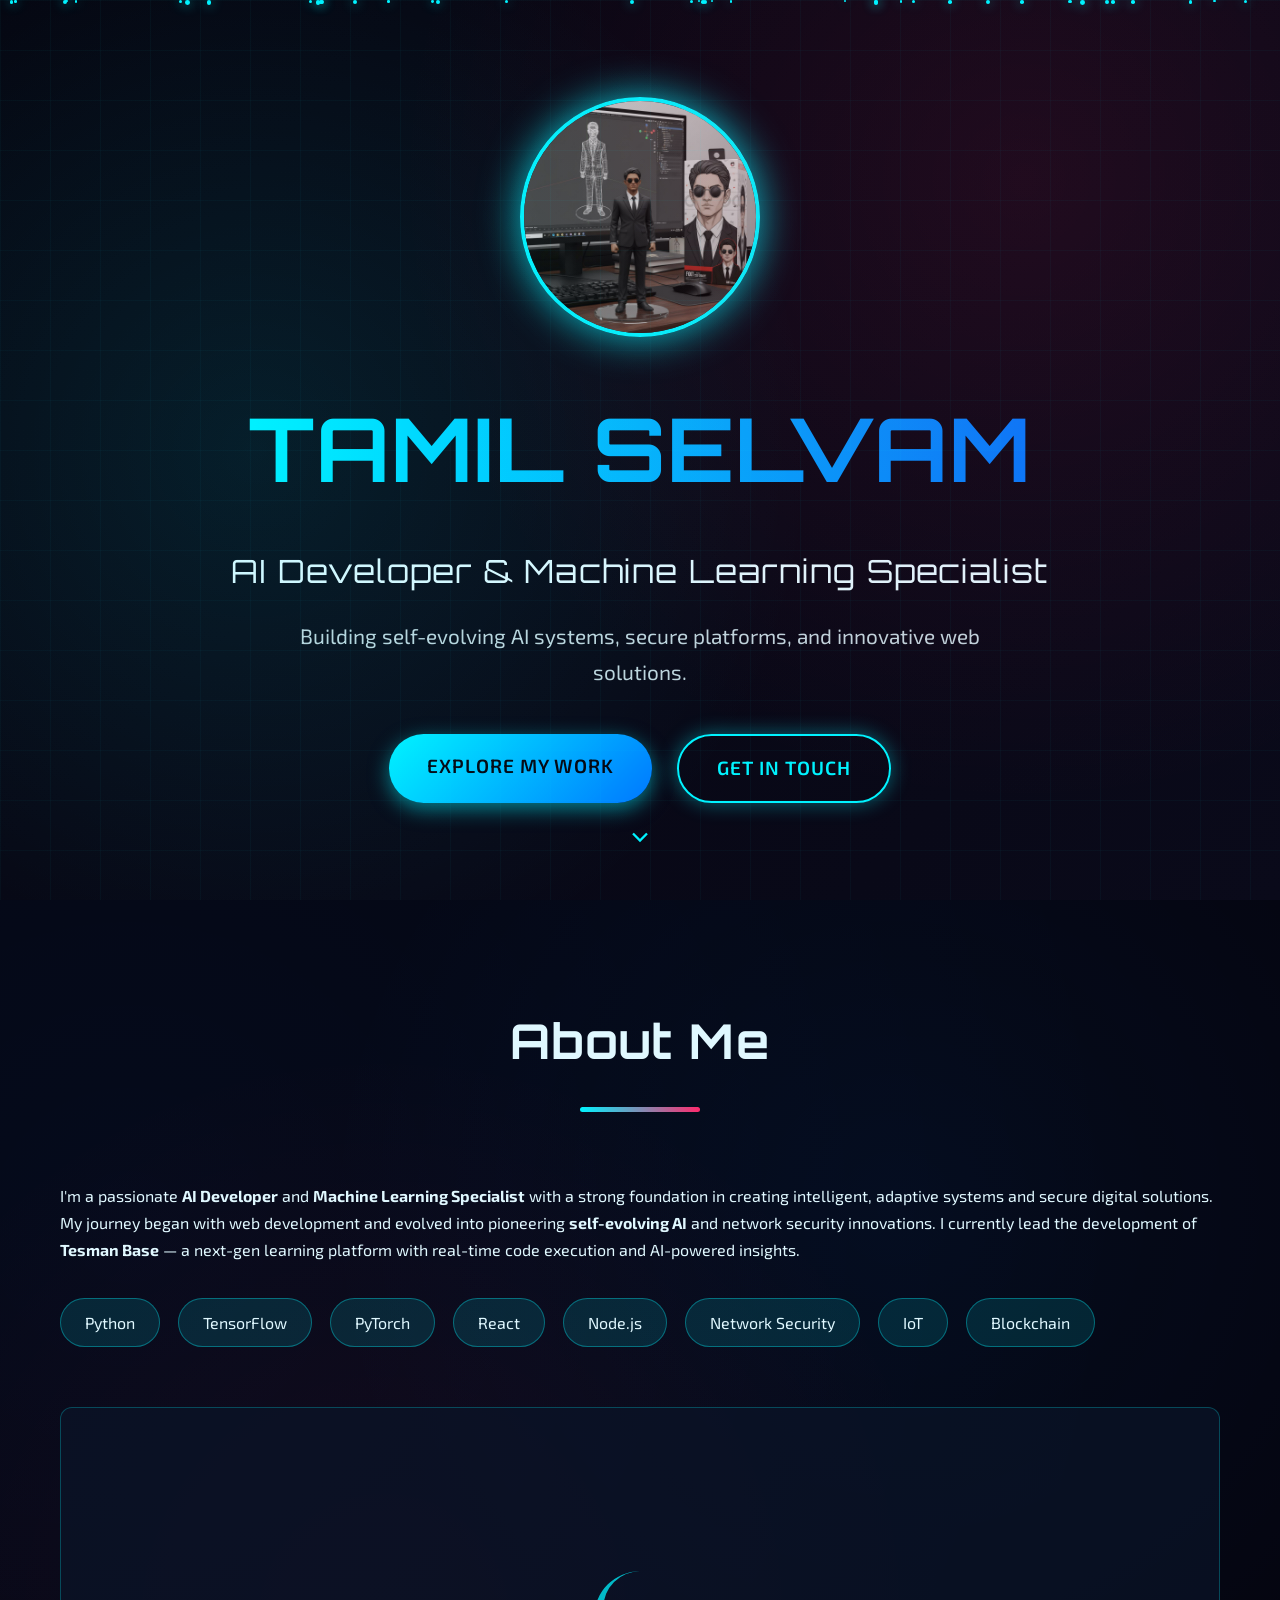
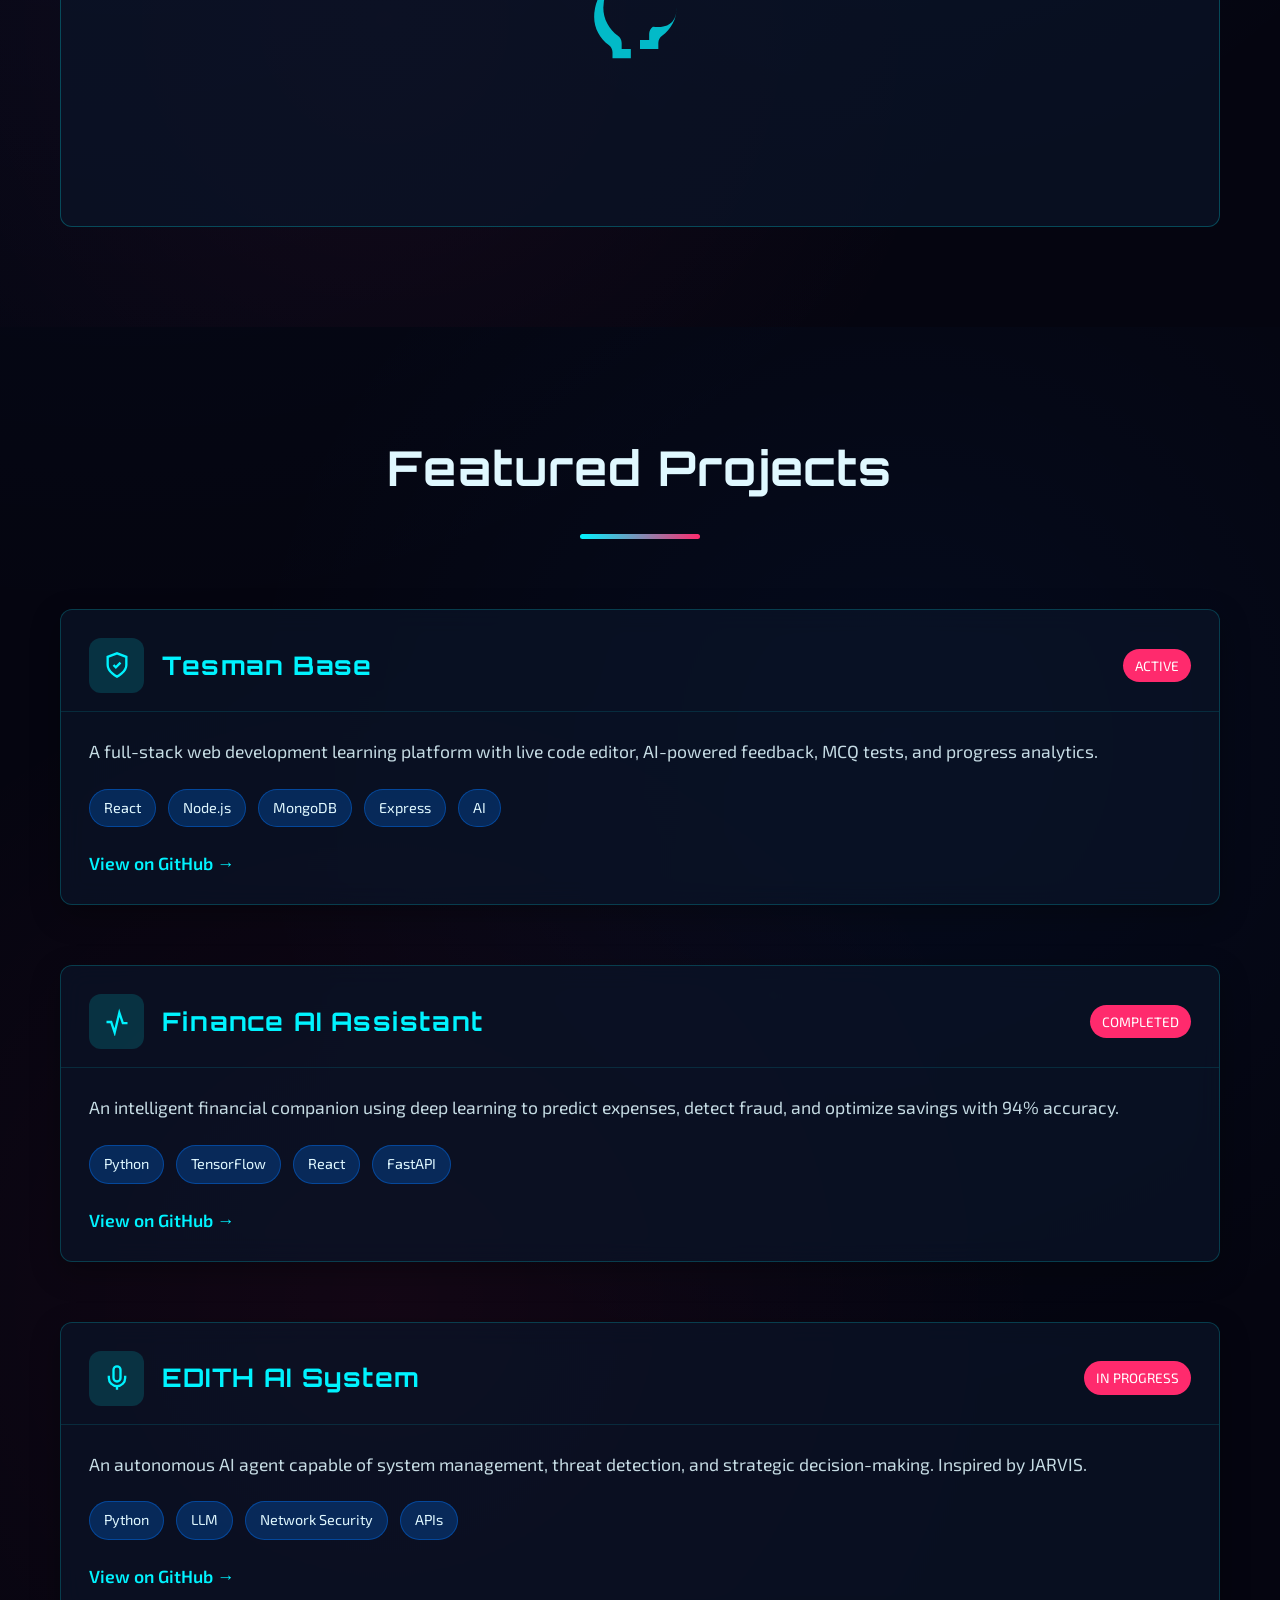
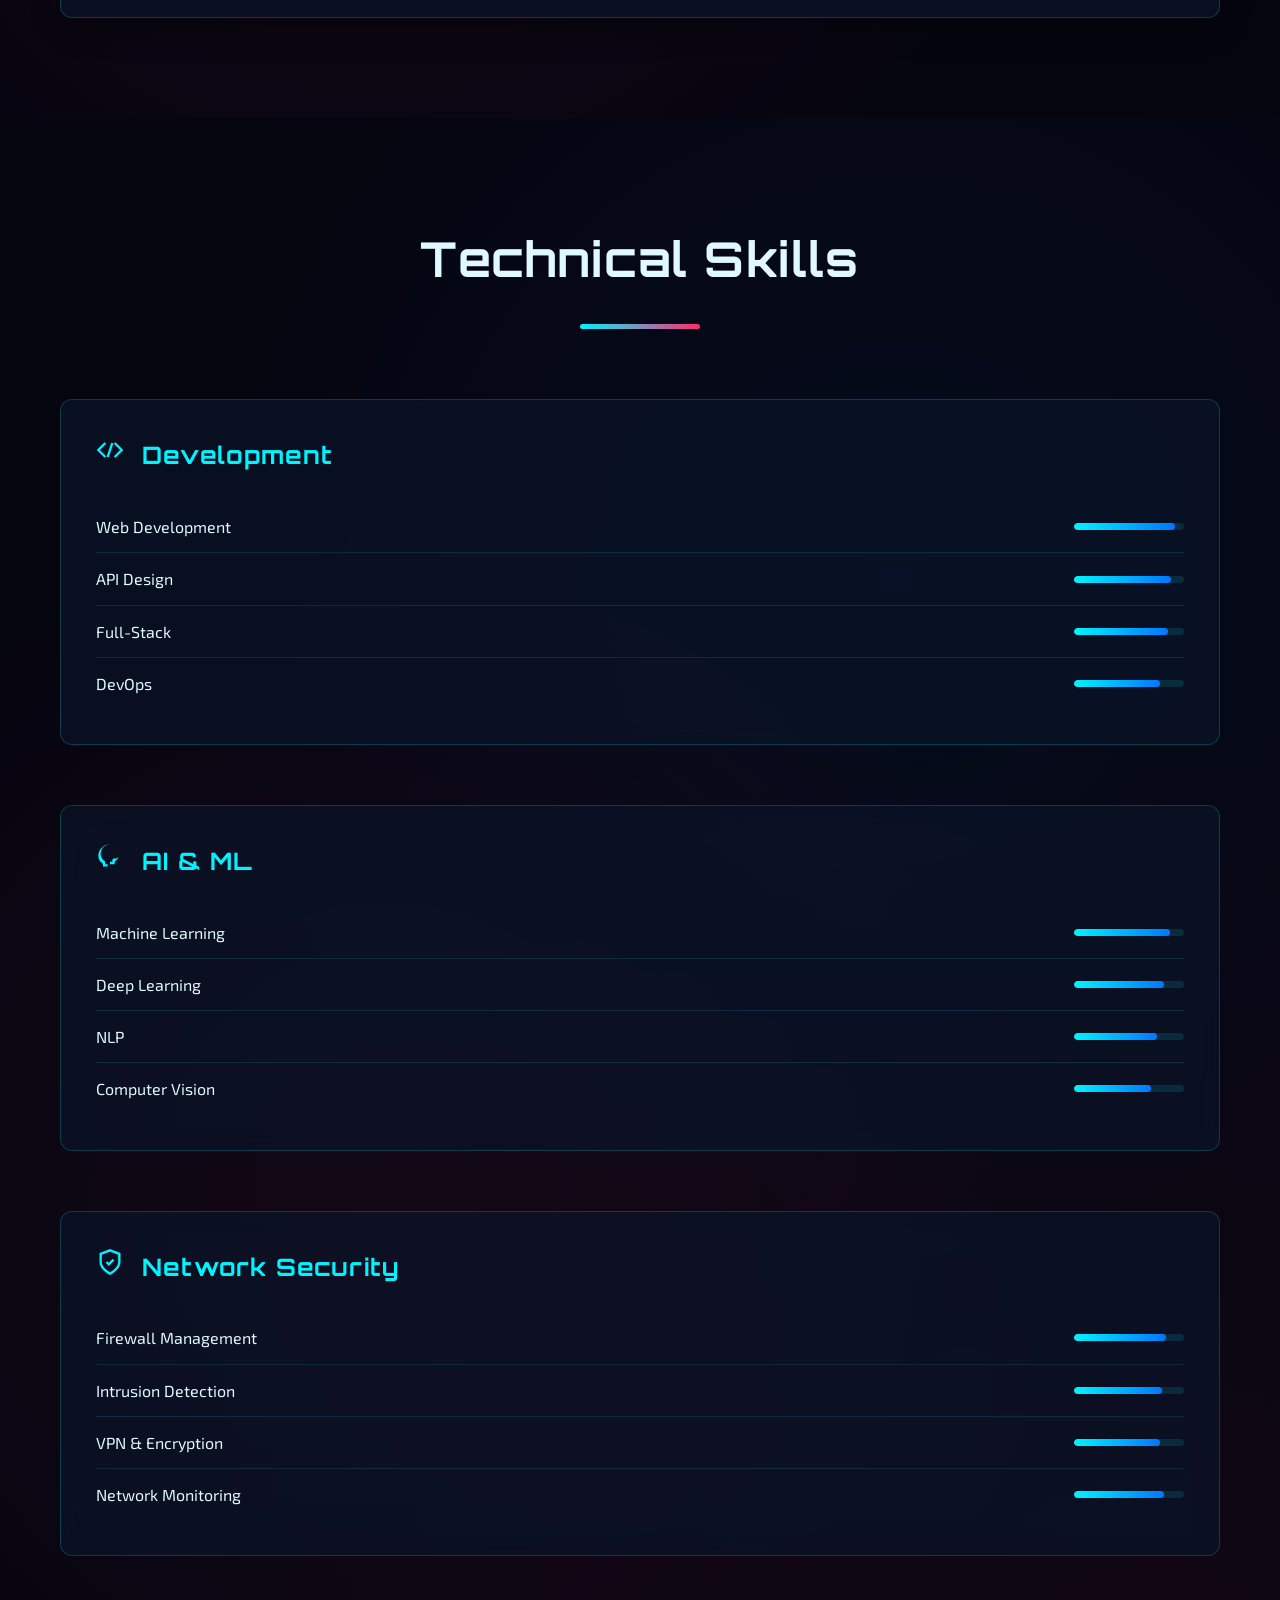
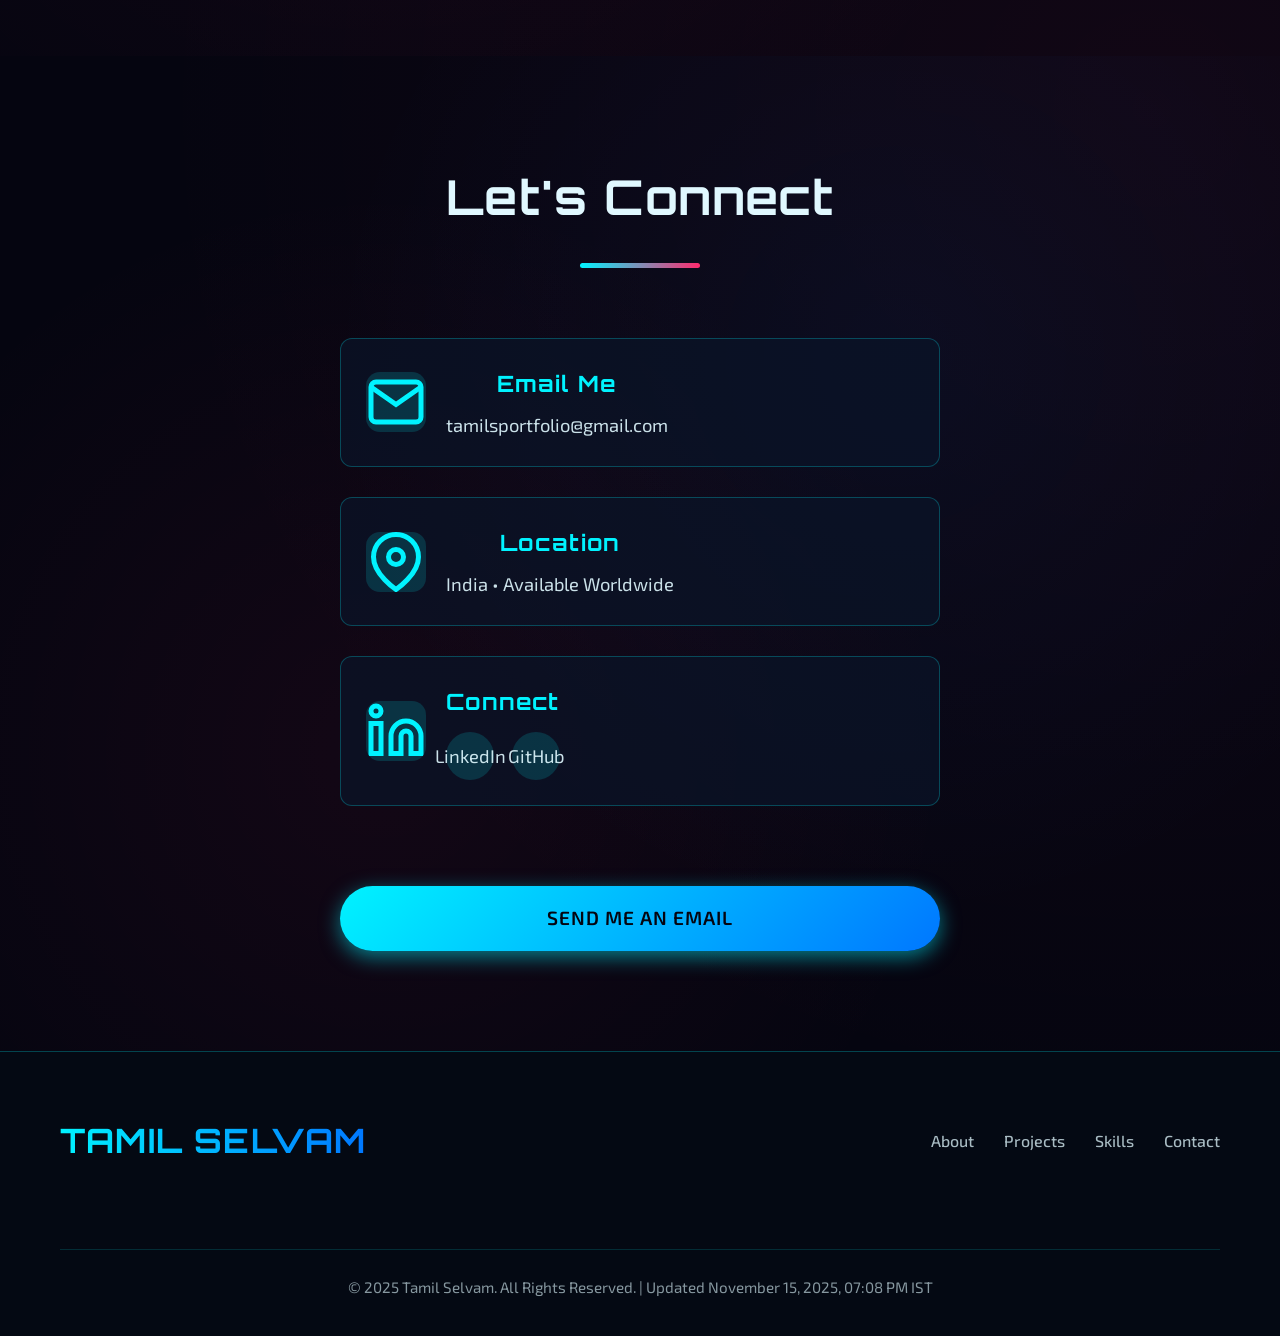
<file: index.html>
<!DOCTYPE html>
<html lang="en">
<head>
  <meta charset="UTF-8">
  <meta name="viewport" content="width=device-width, initial-scale=1.0">
  <title>Tamil Selvam | AI Developer & ML Specialist</title>
  <meta name="description" content="Tamil Selvam – AI Developer & Machine Learning Specialist. Building self-evolving AI, secure platforms, and innovative web solutions.">
  <meta property="og:title" content="Tamil Selvam | AI Portfolio">
  <meta property="og:description" content="AI Developer & Machine Learning Specialist">
  <meta property="og:image" content="1000003293.jpg">
  <meta property="og:url" content="https://tamilselvam.ai">
  <meta name="theme-color" content="#00f3ff">
  <link rel="icon" href="data:image/svg+xml,<svg xmlns=%22http://www.w3.org/2000/svg%22 viewBox=%220 0 100 100%22><text y=%22.9em%22 font-size=%2290%22>AI</text></svg>">
  <link href="https://fonts.googleapis.com/css2?family=Orbitron:wght@700&family=Exo+2:wght@300;400;600&display=swap" rel="stylesheet">
  <link rel="preload" href="1000003293.jpg" as="image">
  <link rel="stylesheet" href="style.css">
</head>
<body>

  <!-- HERO -->
  <section class="hero" aria-label="Hero Section">
    <div id="particles"></div>
    <div class="container" style="text-align:center;max-width:900px">
      <img src="1000003293.jpg" alt="Tamil Selvam" class="profile-pic">
      <h1>TAMIL SELVAM</h1>
      <h2>AI Developer & Machine Learning Specialist</h2>
      <p>Building self-evolving AI systems, secure platforms, and innovative web solutions.</p>
      <div class="cta">
        <a href="#projects" class="btn btn-primary">Explore My Work</a>
        <a href="#contact" class="btn btn-secondary">Get In Touch</a>
      </div>
    </div>
    <div class="scroll">
      <svg width="28" height="28" viewBox="0 0 24 24" fill="none" stroke="currentColor" stroke-width="2">
        <path d="M6 9l6 6 6-6"/>
      </svg>
    </div>
  </section>

  <!-- ABOUT -->
  <section class="section" id="about">
    <div class="container">
      <h2 class="title">About Me</h2>
      <div class="grid about">
        <div>
          <p>I'm a passionate <strong>AI Developer</strong> and <strong>Machine Learning Specialist</strong> with a strong foundation in creating intelligent, adaptive systems and secure digital solutions.</p>
          <p>My journey began with web development and evolved into pioneering <strong>self-evolving AI</strong> and network security innovations. I currently lead the development of <strong>Tesman Base</strong> — a next-gen learning platform with real-time code execution and AI-powered insights.</p>
          <div class="tech">
            <span>Python</span><span>TensorFlow</span><span>PyTorch</span><span>React</span><span>Node.js</span><span>Network Security</span><span>IoT</span><span>Blockchain</span>
          </div>
        </div>
        <div class="placeholder-glow">
          <svg width="110" height="110" viewBox="0 0 24 24" fill="currentColor" class="spin-icon">
            <path d="M12 2a10 10 0 0 0-10 10c0 2.5 1.25 4.7 3.18 6.1.45.33.82.95.82 1.55v1.35h4v-2h-2v-1.35c0-.6-.37-1.22-.82-1.55C5.25 14.7 4 12.5 4 10a8 8 0 0 1 16 0c0 2.5-1.25 4.7-3.18 6.1-.45.33-.82.95-.82 1.55v1.35h-4v-2h2v-1.35c0-.6.37-1.22.82-1.55C18.75 14.7 20 12.5 20 10A8 8 0 0 0 12 2z"/>
          </svg>
        </div>
      </div>
    </div>
  </section>

  <!-- PROJECTS -->
  <section class="section" id="projects">
    <div class="container">
      <h2 class="title">Featured Projects</h2>
      <div class="grid projects">
        <div class="card">
          <div class="head">
            <div class="icon"><svg width="28" height="28" viewBox="0 0 24 24" fill="none" stroke="currentColor" stroke-width="2"><path d="M12 22s8-4 8-10V5l-8-3-8 3v7c0 6 8 10 8 10z"/><path d="M9 12l2 2 4-4"/></svg></div>
            <h3>Tesman Base</h3>
            <span class="status">Active</span>
          </div>
          <div class="body">
            <p>A full-stack web development learning platform with live code editor, AI-powered feedback, MCQ tests, and progress analytics.</p>
            <div class="tags"><span>React</span><span>Node.js</span><span>MongoDB</span><span>Express</span><span>AI</span></div>
            <a href="https://github.com/TamilSelvam616" target="_blank" rel="noopener">View on GitHub →</a>
          </div>
        </div>
        <div class="card">
          <div class="head">
            <div class="icon"><svg width="28" height="28" viewBox="0 0 24 24" fill="none" stroke="currentColor" stroke-width="2"><path d="M3 12h4l3 9 4-17 3 9h4"/></svg></div>
            <h3>Finance AI Assistant</h3>
            <span class="status">Completed</span>
          </div>
          <div class="body">
            <p>An intelligent financial companion using deep learning to predict expenses, detect fraud, and optimize savings with 94% accuracy.</p>
            <div class="tags"><span>Python</span><span>TensorFlow</span><span>React</span><span>FastAPI</span></div>
            <a href="https://github.com/TamilSelvam616" target="_blank" rel="noopener">View on GitHub →</a>
          </div>
        </div>
        <div class="card">
          <div class="head">
            <div class="icon"><svg width="28" height="28" viewBox="0 0 24 24" fill="none" stroke="currentColor" stroke-width="2"><path d="M12 2a3 3 0 0 0-3 3v7a3 3 0 0 0 6 0V5a3 3 0 0 0-3-3z"/><path d="M19 10v2a7 7 0 0 1-14 0v-2"/><path d="M12 19v3"/></svg></div>
            <h3>EDITH AI System</h3>
            <span class="status">In Progress</span>
          </div>
          <div class="body">
            <p>An autonomous AI agent capable of system management, threat detection, and strategic decision-making. Inspired by JARVIS.</p>
            <div class="tags"><span>Python</span><span>LLM</span><span>Network Security</span><span>APIs</span></div>
            <a href="https://github.com/TamilSelvam616" target="_blank" rel="noopener">View on GitHub →</a>
          </div>
        </div>
      </div>
    </div>
  </section>

  <!-- SKILLS -->
  <section class="section" id="skills">
    <div class="container">
      <h2 class="title">Technical Skills</h2>
      <div class="grid skills">
        <div class="skill">
          <h3><div class="icon"><svg width="28" height="28" viewBox="0 0 24 24" fill="none" stroke="currentColor" stroke-width="2"><path d="M16 18l6-6-6-6M8 6l-6 6 6 6M14 6l-4 12"/></svg></div>Development</h3>
          <ul>
            <li><span>Web Development</span><div class="bar"><span data-width="92%"></span></div></li>
            <li><span>API Design</span><div class="bar"><span data-width="88%"></span></div></li>
            <li><span>Full-Stack</span><div class="bar"><span data-width="85%"></span></div></li>
            <li><span>DevOps</span><div class="bar"><span data-width="78%"></span></div></li>
          </ul>
        </div>
        <div class="skill">
          <h3><div class="icon"><svg width="28" height="28" viewBox="0 0 24 24" fill="currentColor"><path d="M12 2a10 10 0 0 0-10 10c0 2.5 1.25 4.7 3.18 6.1.45.33.82.95.82 1.55v1.35h4v-2h-2v-1.35c0-.6-.37-1.22-.82-1.55C5.25 14.7 4 12.5 4 10a8 8 0 0 1 16 0c0 2.5-1.25 4.7-3.18 6.1-.45.33-.82.95-.82 1.55v1.35h-4v-2h2v-1.35c0-.6.37-1.22.82-1.55C18.75 14.7 20 12.5 20 10A8 8 0 0 0 12 2z"/></svg></div>AI & ML</h3>
          <ul>
            <li><span>Machine Learning</span><div class="bar"><span data-width="87%"></span></div></li>
            <li><span>Deep Learning</span><div class="bar"><span data-width="82%"></span></div></li>
            <li><span>NLP</span><div class="bar"><span data-width="75%"></span></div></li>
            <li><span>Computer Vision</span><div class="bar"><span data-width="70%"></span></div></li>
          </ul>
        </div>
        <div class="skill">
          <h3><div class="icon"><svg width="28" height="28" viewBox="0 0 24 24" fill="none" stroke="currentColor" stroke-width="2"><path d="M12 22s8-4 8-10V5l-8-3-8 3v7c0 6 8 10 8 10z"/><path d="M9 12l2 2 4-4"/></svg></div>Network Security</h3>
          <ul>
            <li><span>Firewall Management</span><div class="bar"><span data-width="84%"></span></div></li>
            <li><span>Intrusion Detection</span><div class="bar"><span data-width="80%"></span></div></li>
            <li><span>VPN & Encryption</span><div class="bar"><span data-width="78%"></span></div></li>
            <li><span>Network Monitoring</span><div class="bar"><span data-width="82%"></span></div></li>
          </ul>
        </div>
      </div>
    </div>
  </section>

  <!-- CONTACT -->
  <section class="section" id="contact">
    <div class="container contact">
      <h2 class="title">Let's Connect</h2>
      <div class="grid">
        <div class="item">
          <svg viewBox="0 0 24 24" fill="none" stroke="currentColor" stroke-width="2"><path d="M4 4h16c1.1 0 2 .9 2 2v12c0 1.1-.9 2-2 2H4c-1.1 0-2-.9-2-2V6c0-1.1.9-2 2-2z"/><polyline points="22,6 12,13 2,6"/></svg>
          <div><h3>Email Me</h3><a href="mailto:tamilsportfolio@gmail.com">tamilsportfolio@gmail.com</a></div>
        </div>
        <div class="item">
          <svg viewBox="0 0 24 24" fill="none" stroke="currentColor" stroke-width="2"><path d="M21 10c0 7-9 13-9 13s-9-6-9-13a9 9 0 0 1 18 0z"/><circle cx="12" cy="10" r="3"/></svg>
          <div><h3>Location</h3><p>India • Available Worldwide</p></div>
        </div>
        <div class="item">
          <svg viewBox="0 0 24 24" fill="none" stroke="currentColor" stroke-width="2"><path d="M16 8a6 6 0 0 1 6 6v7h-4v-7a2 2 0 0 0-2-2 2 2 0 0 0-2 2v7h-4v-7a6 6 0 0 1 6-6z"/><rect x="2" y="9" width="4" height="12"/><circle cx="4" cy="4" r="2"/></svg>
          <div><h3>Connect</h3>
            <div class="social-links">
              <a href="https://linkedin.com/in/yourprofile" target="_blank" rel="noopener" class="social-icon">LinkedIn</a>
              <a href="https://github.com/TamilSelvam616" target="_blank" rel="noopener" class="social-icon">GitHub</a>
            </div>
          </div>
        </div>
        <a href="mailto:tamilsportfolio@gmail.com" class="btn btn-primary" style="margin-top:50px">Send Me an Email</a>
      </div>
    </div>
  </section>

  <!-- FOOTER -->
  <footer>
    <div class="container">
      <h3>TAMIL SELVAM</h3>
      <div class="nav-links">
        <a href="#about">About</a>
        <a href="#projects">Projects</a>
        <a href="#skills">Skills</a>
        <a href="#contact">Contact</a>
      </div>
      <div class="copyright">© 2025 Tamil Selvam. All Rights Reserved. | Updated November 15, 2025, 07:08 PM IST</div>
    </div>
  </footer>

  <script src="script.js"></script>
</body>
</html>
</file>
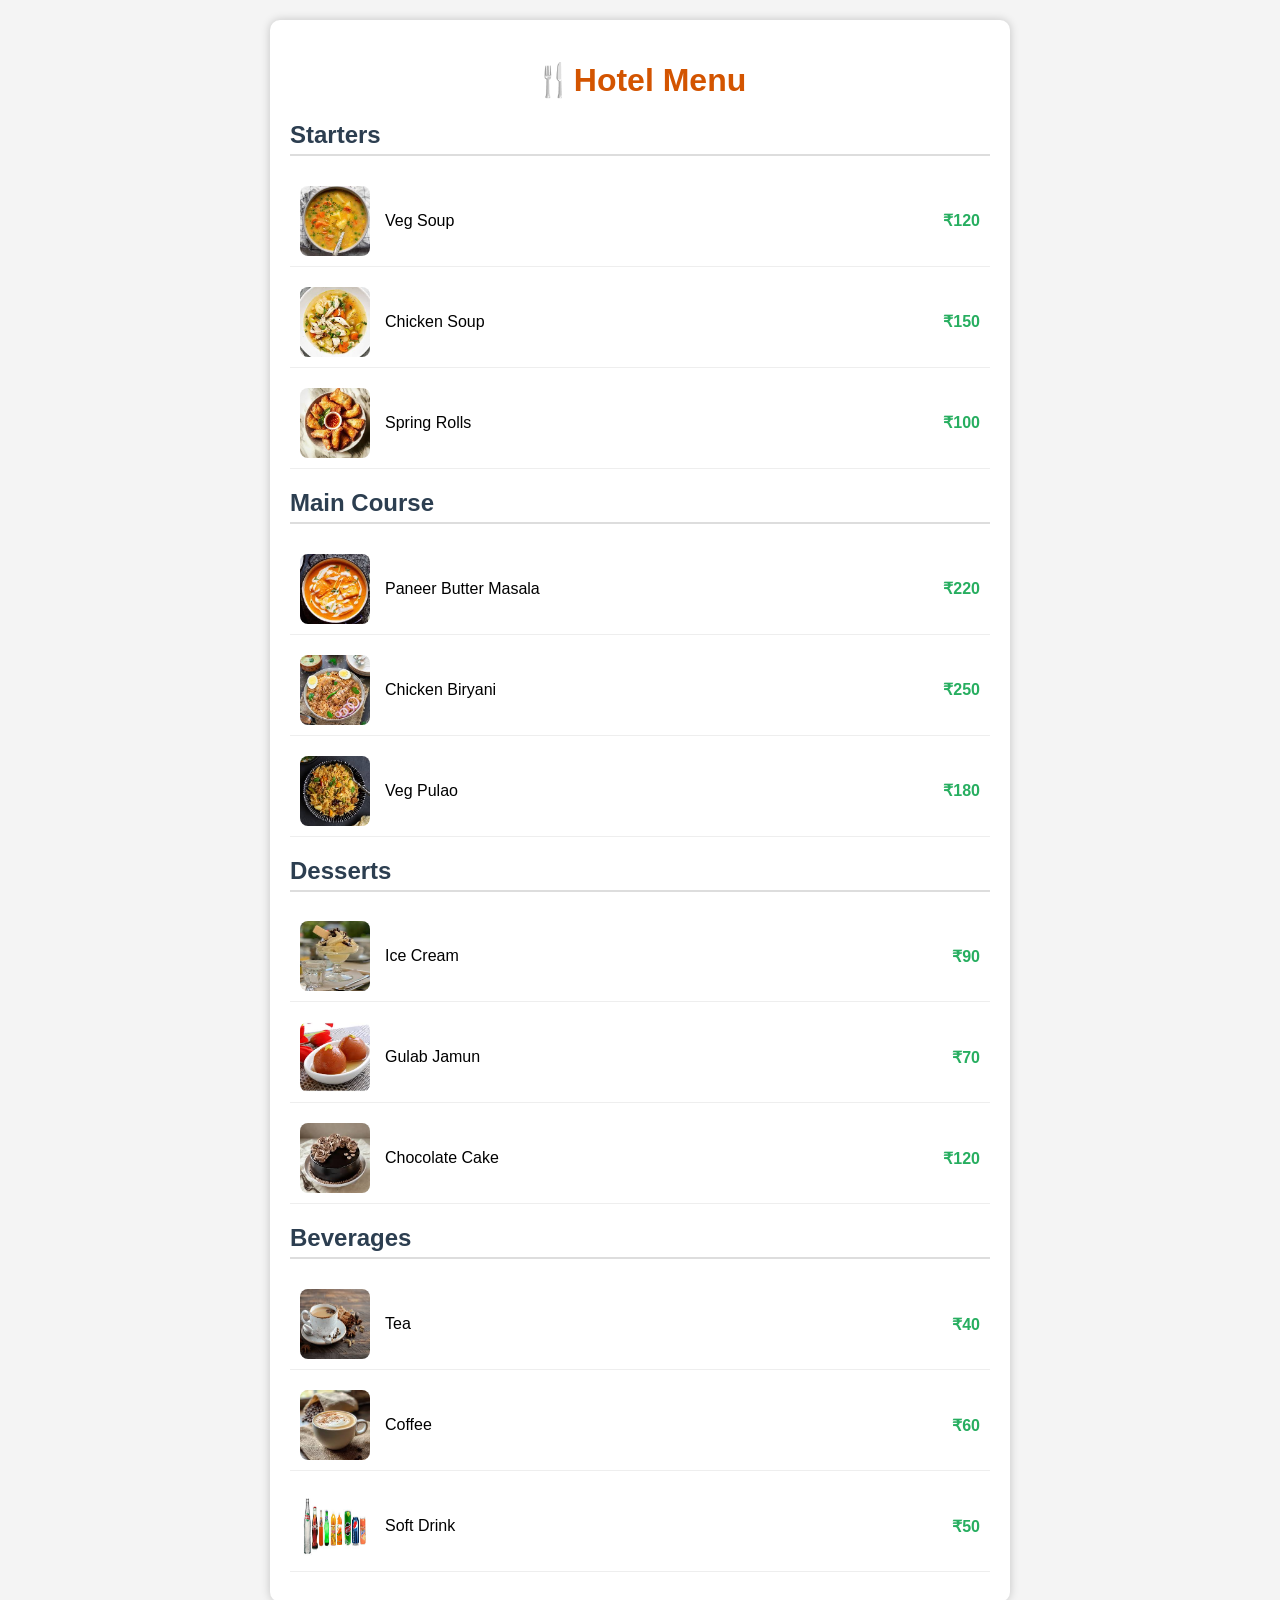
<file: HTML Menu Card Hotel & Restaurant/index.html>
<!DOCTYPE html>
<html lang="en">
<head>
  <meta charset="UTF-8">
  <meta name="viewport" content="width=device-width, initial-scale=1.0">
  <title>Hotel & Restaurant Menu Card</title>
  <link rel="stylesheet" href="style.css">
</head>
<body>
  <div class="menu-card">
    <h1>🍴Hotel Menu</h1>

    <h2>Starters</h2>
    <div class="item">
      <img src="[data-uri]" alt="Veg Soup">
      <div class="item-name">Veg Soup</div>
      <div class="item-price">₹120</div>
    </div>
    <div class="item">
      <img src="[data-uri]" alt="Chicken Soup">
      <div class="item-name">Chicken Soup</div>
      <div class="item-price">₹150</div>
    </div>
    <div class="item">
      <img src="[data-uri]" alt="Spring Rolls">
      <div class="item-name">Spring Rolls</div>
      <div class="item-price">₹100</div>
    </div>

    <h2>Main Course</h2>
    <div class="item">
      <img src="[data-uri]" alt="Paneer Butter Masala">
      <div class="item-name">Paneer Butter Masala</div>
      <div class="item-price">₹220</div>
    </div>
    <div class="item">
      <img src="[data-uri]" alt="Chicken Biryani">
      <div class="item-name">Chicken Biryani</div>
      <div class="item-price">₹250</div>
    </div>
    <div class="item">
      <img src="[data-uri]" alt="Veg Pulao">
      <div class="item-name">Veg Pulao</div>
      <div class="item-price">₹180</div>
    </div>

    <h2>Desserts</h2>
    <div class="item">
      <img src="[data-uri]" alt="Ice Cream">
      <div class="item-name">Ice Cream</div>
      <div class="item-price">₹90</div>
    </div>
    <div class="item">
      <img src="[data-uri]" alt="Gulab Jamun">
      <div class="item-name">Gulab Jamun</div>
      <div class="item-price">₹70</div>
    </div>
    <div class="item">
      <img src="[data-uri]" alt="Chocolate Cake">
      <div class="item-name">Chocolate Cake</div>
      <div class="item-price">₹120</div>
    </div>

    <h2>Beverages</h2>
    <div class="item">
      <img src="[data-uri]" alt="Tea">
      <div class="item-name">Tea</div>
      <div class="item-price">₹40</div>
    </div>
    <div class="item">
      <img src="[data-uri]" alt="Coffee">
      <div class="item-name">Coffee</div>
      <div class="item-price">₹60</div>
    </div>
    <div class="item">
      <img src="[data-uri]" alt="Soft Drink">
      <div class="item-name">Soft Drink</div>
      <div class="item-price">₹50</div>
    </div>

  </div>
</body>
</html>
</file>
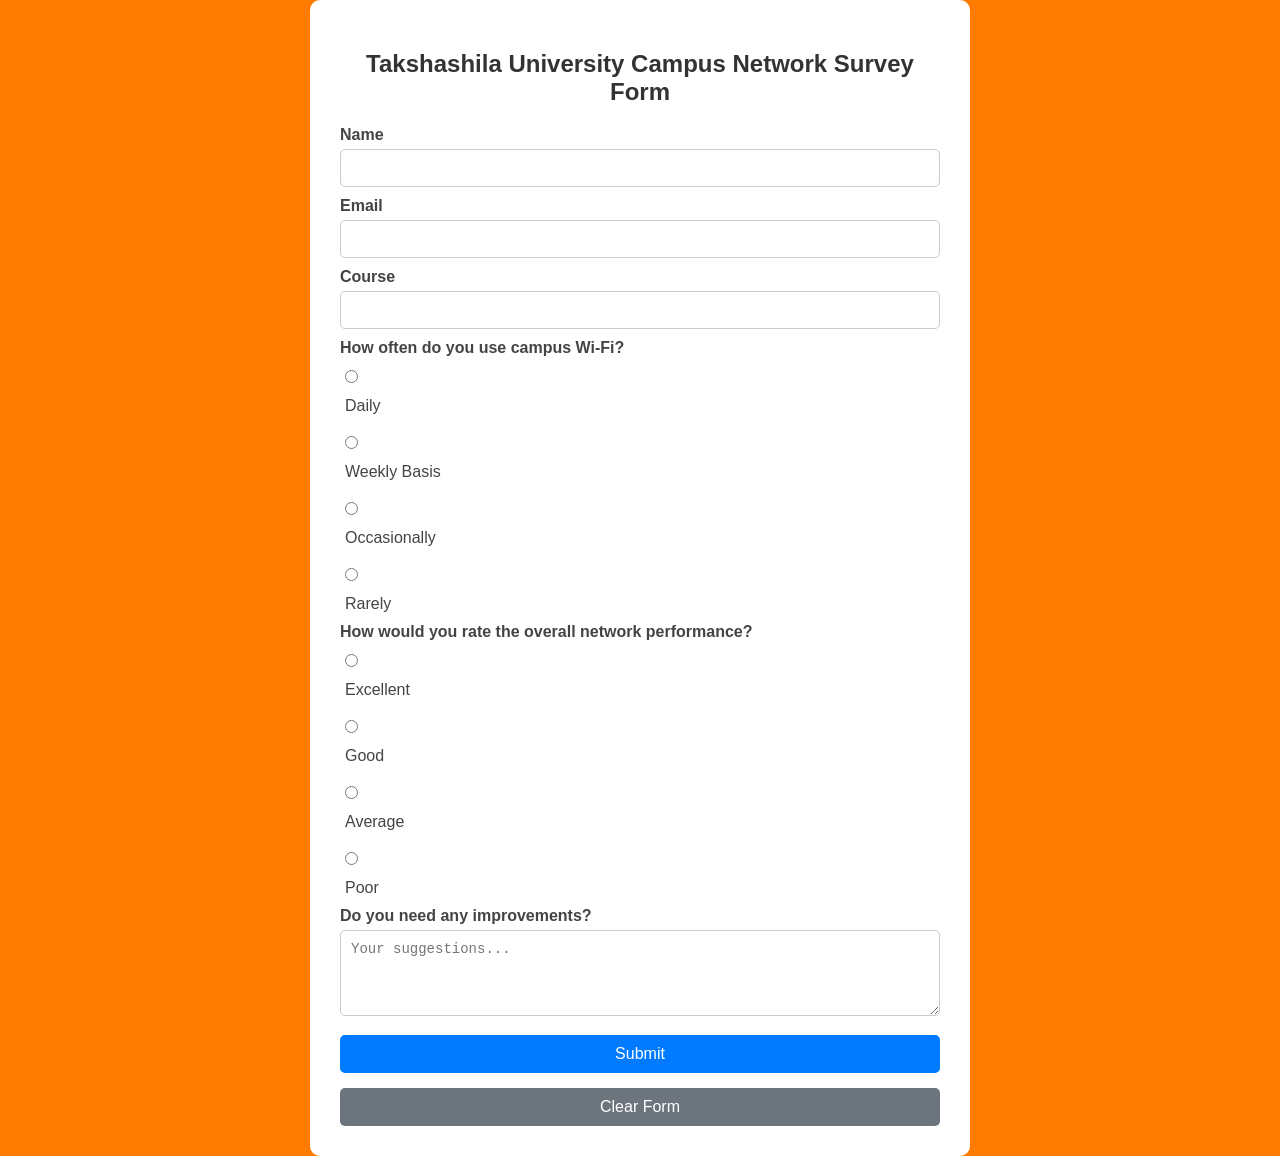
<file: HTML Survey form Campus Network/index.html>
<!DOCTYPE html>
<html>

<head>
    <title>Takshashila University Campus Network Survey Form</title>
    <link rel="stylesheet" href="style.css">

</head>

<body>

    <div class="form-container">
        <h2>Takshashila University Campus Network Survey Form</h2>

        <form action="/submit" method="post">

            <label for="name">Name</label>
            <input type="text" id="name" name="name" required>

            <label for="email">Email</label>
            <input type="email" id="email" name="email" required>

            <label for="course">Course</label>
            <input type="text" id="course" name="course">

            <label>How often do you use campus Wi-Fi?</label>
            <div class="radio-group">
                <input type="radio" id="daily" name="wifi_usage" value="Daily">
                <label for="daily">Daily</label><br>
                <input type="radio" id="weekly" name="wifi_usage" value="Weekly">
                <label for="weekly">Weekly Basis</label><br>
                <input type="radio" id="occasional" name="wifi_usage" value="Occasionally">
                <label for="occasional">Occasionally</label><br>
                <input type="radio" id="rarely" name="wifi_usage" value="Rarely">
                <label for="rarely">Rarely</label>
            </div>

            <label>How would you rate the overall network performance?</label>
            <div class="radio-group">
                <input type="radio" id="excellent" name="performance" value="Excellent">
                <label for="excellent">Excellent</label><br>
                <input type="radio" id="good" name="performance" value="Good">
                <label for="good">Good</label><br>
                <input type="radio" id="average" name="performance" value="Average">
                <label for="average">Average</label><br>
                <input type="radio" id="poor" name="performance" value="Poor">
                <label for="poor">Poor</label>
            </div>

            <label for="feedback">Do you need any improvements?</label>
            <textarea id="feedback" name="feedback" rows="4" placeholder="Your suggestions..."></textarea>

            <button type="submit">Submit</button>
            <button type="reset" class="btn-reset">Clear Form</button>
        </form>
    </div>

</body>

</html>
</file>
<file: style.css>
*,*::before,*::after{margin:0;padding:0;box-sizing:border-box}
:root{--p:#00f3ff;--s:#0077ff;--a:#ff2a6d;--d:#0a0a1a;--l:#e0f8ff;--c:rgba(10,20,40,.7);--t:.4s;--r:12px;--sh:0 10px 30px rgba(0,0,0,.3)}
html{scroll-behavior:smooth;font-size:16px}
body{font-family:'Exo 2',sans-serif;background:#050510;color:#e0f8ff;line-height:1.7;overflow-x:hidden;
background-image:radial-gradient(circle at 10% 20%,rgba(0,119,255,.05),transparent 20%),radial-gradient(circle at 90% 80%,rgba(255,42,109,.05),transparent 20%)}
h1,h2,h3,h4{font-family:'Orbitron',sans-serif;font-weight:700;letter-spacing:1.2px}
.container{max-width:1200px;margin:auto;padding:0 20px}
a{color:inherit;text-decoration:none;transition:var(--t)}

.hero{min-height:100vh;display:flex;flex-direction:column;justify-content:center;align-items:center;position:relative;overflow:hidden;background:linear-gradient(135deg,#050510,#0a0a1a)}
.hero::before,.hero::after{content:'';position:absolute;top:0;left:0;width:100%;height:100%}
.hero::before{background:radial-gradient(circle at 20% 50%,rgba(0,243,255,.1),transparent 50%),radial-gradient(circle at 80% 20%,rgba(255,42,109,.1),transparent 50%)}
.hero::after{background:linear-gradient(rgba(0,243,255,.03) 1px,transparent 1px),linear-gradient(90deg,rgba(0,243,255,.03) 1px,transparent 1px);background-size:50px 50px;animation:m 20s linear infinite}
@keyframes m{to{background-position:0 50px}}

.particle{position:absolute;width:4px;height:4px;background:var(--p);border-radius:50%;box-shadow:0 0 12px var(--p);animation:p 15s infinite linear}
@keyframes p{0%,100%{opacity:0;transform:translateY(100vh) translateX(0)}10%,90%{opacity:1}100%{transform:translateY(-100px) translateX(30px)}}

.profile-pic{width:240px;height:240px;border-radius:50%;object-fit:cover;border:4px solid var(--p);box-shadow:0 0 40px rgba(0,243,255,.8),inset 0 0 40px rgba(0,243,255,.3);animation:g 4s infinite alternate;margin-bottom:30px}
@keyframes g{to{box-shadow:0 0 60px #00f3ff,0 0 100px #0077ff,inset 0 0 50px #00f3ff}}

.hero h1{font-size:clamp(2.8rem,9vw,5.5rem);background:linear-gradient(to right,var(--p),var(--s));-webkit-background-clip:text;-webkit-text-fill-color:transparent;animation:pulse 3s infinite alternate}
@keyframes pulse{to{transform:scale(1.03)}}
.hero h2{font-size:2rem;margin:20px 0;font-weight:300}
.hero p{font-size:1.3rem;max-width:700px;margin:0 auto 45px;color:rgba(224,248,255,.85)}

.btn{display:inline-block;padding:16px 38px;border-radius:50px;font-weight:600;font-size:1.2rem;transition:all .4s;border:none;text-transform:uppercase;letter-spacing:1px}
.btn-primary{background:linear-gradient(135deg,var(--p),var(--s));color:#050510;box-shadow:0 6px 20px rgba(0,243,255,.5)}
.btn-primary:hover{transform:translateY(-4px);box-shadow:0 12px 30px rgba(0,243,255,.7)}
.btn-secondary{background:transparent;color:var(--p);border:2px solid var(--p);box-shadow:0 0 20px rgba(0,243,255,.4)}
.btn-secondary:hover{background:rgba(0,243,255,.15);transform:translateY(-4px)}

.cta{display:flex;gap:25px;justify-content:center;flex-wrap:wrap;margin-top:30px}
.scroll{position:absolute;bottom:35px;left:50%;transform:translateX(-50%);color:var(--p);font-size:1.8rem;animation:b 2s infinite}
@keyframes b{0%,20%,50%,80%,100%{transform:translateY(0) translateX(-50%)}40%{transform:translateY(-12px) translateX(-50%)}60%{transform:translateY(-6px) translateX(-50%)}}

.section{padding:100px 0;position:relative}
.section::before{content:'';position:absolute;top:0;left:0;width:100%;height:100%;background:radial-gradient(circle at 70% 30%,rgba(0,119,255,.06),transparent 50%),radial-gradient(circle at 30% 70%,rgba(255,42,109,.06),transparent 50%);z-index:-1}
.title{font-size:3rem;text-align:center;margin-bottom:70px;opacity:0;transform:translateY(60px);transition:1.4s cubic-bezier(.25,.8,.25,1)}
.title.in{opacity:1;transform:none}
.title::after{content:'';display:block;width:120px;height:5px;background:linear-gradient(to right,var(--p),var(--a));margin:25px auto;border-radius:3px;transform:scaleX(0);transition:.9s .7s}
.title.in::after{transform:scaleX(1)}

.grid{display:grid;gap:60px}
.about .grid{grid-template-columns:1fr 1fr;align-items:center}
.tech{display:flex;flex-wrap:wrap;gap:18px;margin-top:35px}
.tech span{background:rgba(0,243,255,.12);padding:10px 24px;border-radius:30px;border:1px solid rgba(0,243,255,.35);transition:.4s}
.tech span:hover{background:rgba(0,243,255,.25);transform:translateY(-4px);box-shadow:0 8px 20px rgba(0,243,255,.3)}

.projects .grid{grid-template-columns:repeat(auto-fit,minmax(360px,1fr));gap:35px}
.card{background:var(--c);border-radius:var(--r);overflow:hidden;border:1px solid rgba(0,243,255,.2);box-shadow:var(--sh);backdrop-filter:blur(12px);transition:.5s}
.card:hover{transform:translateY(-12px);border-color:var(--p);box-shadow:0 20px 40px rgba(0,243,255,.35)}
.card h3{font-size:1.6rem;color:var(--p);margin:0}
.card .head{padding:28px 28px 18px;display:flex;align-items:center;gap:18px;border-bottom:1px solid rgba(0,243,255,.12)}
.card .icon{width:55px;height:55px;background:rgba(0,243,255,.15);border-radius:12px;display:flex;align-items:center;justify-content:center;font-size:1.7rem;color:var(--p)}
.card .status{font-size:.85rem;background:var(--a);color:#fff;padding:5px 12px;border-radius:20px;margin-left:auto;text-transform:uppercase}
.card .body{padding:25px 28px}
.card p{margin-bottom:22px;color:rgba(224,248,255,.88);line-height:1.7;font-size:1.1rem}
.card .tags{display:flex;flex-wrap:wrap;gap:12px;margin-bottom:22px}
.card .tags span{background:rgba(0,119,255,.25);padding:6px 14px;border-radius:20px;font-size:.9rem;border:1px solid rgba(0,119,255,.4)}
.card a{display:inline-flex;align-items:center;gap:10px;color:var(--p);font-weight:600;font-size:1.1rem}
.card a:hover{gap:15px;text-shadow:0 0 12px rgba(0,243,255,.7)}

.skills .grid{grid-template-columns:repeat(auto-fit,minmax(280px,1fr));gap:35px}
.skill{background:var(--c);border-radius:var(--r);padding:35px;border:1px solid rgba(0,243,255,.2);transition:.4s;backdrop-filter:blur(12px)}
.skill:hover{transform:translateY(-6px);border-color:var(--p);box-shadow:0 15px 35px rgba(0,243,255,.25)}
.skill h3{font-size:1.5rem;color:var(--p);margin-bottom:25px;display:flex;align-items:center;gap:18px}
.skill ul li{padding:12px 0;border-bottom:1px solid rgba(0,243,255,.12);display:flex;justify-content:space-between;align-items:center}
.skill ul li:last-child{border:none}
.bar{width:110px;height:7px;background:rgba(0,243,255,.12);border-radius:4px;overflow:hidden}
.bar span{display:block;height:100%;width:0;background:linear-gradient(to right,var(--p),var(--s));border-radius:4px;transition:width 1.8s cubic-bezier(0.4,0,0.2,1)}

.contact{text-align:center}
.contact .grid{max-width:600px;margin:auto;display:flex;flex-direction:column;gap:30px}
.item{display:flex;align-items:center;gap:20px;padding:25px;background:var(--c);border-radius:var(--r);border:1px solid rgba(0,243,255,.25);transition:.4s}
.item:hover{transform:translateX(6px);border-color:var(--p);box-shadow:0 10px 25px rgba(0,243,255,.2)}
.item svg{width:60px;height:60px;background:rgba(0,243,255,.15);border-radius:14px;display:flex;align-items:center;justify-content:center;font-size:1.5rem;color:var(--p)}
.item h3{font-size:1.4rem;color:var(--p);margin-bottom:8px}
.item a,.item p{color:rgba(224,248,255,.9);font-size:1.15rem}
.item a:hover{color:var(--p);text-decoration:underline}
.social-links{display:flex;gap:18px;margin-top:12px}
.social-icon{width:48px;height:48px;border-radius:50%;background:rgba(0,243,255,.15);display:flex;align-items:center;justify-content:center;color:var(--p);font-size:1.3rem;transition:.4s}
.social-icon:hover{background:var(--p);color:#050510}

footer{background:rgba(5,10,20,.95);padding:60px 0 35px;border-top:1px solid rgba(0,243,255,.25)}
footer .container{display:flex;justify-content:space-between;align-items:center;flex-wrap:wrap;gap:35px}
footer h3{font-size:2.1rem;background:linear-gradient(to right,var(--p),var(--s));-webkit-background-clip:text;-webkit-text-fill-color:transparent}
footer a{color:rgba(224,248,255,.75);font-weight:500}
footer a:hover{color:var(--p)}
.nav-links{display:flex;gap:30px}
.copyright{width:100%;text-align:center;margin-top:45px;padding-top:25px;border-top:1px solid rgba(0,243,255,.15);color:rgba(224,248,255,.6);font-size:.95rem}

.placeholder-glow{height:420px;background:var(--c);border-radius:var(--r);border:1px solid rgba(0,243,255,.25);display:flex;align-items:center;justify-content:center;overflow:hidden;position:relative}
.placeholder-glow::before{content:'';position:absolute;top:0;left:0;width:100%;height:100%;background:linear-gradient(45deg,transparent 30%,rgba(0,243,255,.12) 50%,transparent 70%);transform:translateX(-100%);transition:transform .7s}
.placeholder-glow:hover::before{transform:translateX(100%)}
.spin-icon{animation:spin 22s linear infinite;color:var(--p);opacity:0.75}
@keyframes spin{from{transform:rotate(0deg)}to{transform:rotate(360deg)}}

@media(max-width:992px){.about .grid{grid-template-columns:1fr}}
@media(max-width:768px){.section{padding:80px 0}.title{font-size:2.5rem}.hero h1{font-size:3.2rem}.hero h2{font-size:1.6rem}.projects .grid{grid-template-columns:1fr}footer .container{flex-direction:column;text-align:center}}
@media(max-width:576px){.hero h1{font-size:2.6rem}.cta{flex-direction:column;align-items:center}.btn{width:100%;max-width:300px}}
</file>
<file: HTML Menu Card Hotel & Restaurant/style.css>
body {
      font-family: Arial, sans-serif;
      background: #f4f4f4;
      margin: 0;
      padding: 20px;
    }
    .menu-card {
      max-width: 700px;
      margin: auto;
      background: white;
      padding: 20px;
      border-radius: 10px;
      box-shadow: 0 0 10px rgba(0,0,0,0.2);
    }
    h1 {
      text-align: center;
      color: #d35400;
    }
    h2 {
      color: #2c3e50;
      border-bottom: 2px solid #ddd;
      padding-bottom: 5px;
    }
    .item {
      display: flex;
      align-items: center;
      justify-content: space-between;
      margin: 10px 0;
      padding: 10px;
      border-bottom: 1px solid #eee;
    }
    .item img {
      width: 70px;
      height: 70px;
      border-radius: 8px;
      margin-right: 15px;
    }
    .item-name {
      flex: 1;
      text-align: left;
    }
    .item-price {
      font-weight: bold;
      color: #27ae60;
    }
</file>
<file: HTML Survey form Campus Network/style.css>
body {
    font-family: Arial, sans-serif;
    background-color: #ff7b00;
    margin: 0;
    padding: 0;
    display: flex;
    justify-content: center;
    align-items: center;
    min-height: 100vh;
}

.form-container {
    background: #fff;
    padding: 30px;
    border-radius: 10px;
    width: 600px;
}

h2 {
    text-align: center;
    margin-bottom: 20px;
    color: #333;
}

label {
    display: block;
    margin-top: 10px;
    font-weight: bold;
    color: #444;
}

input[type="text"],
input[type="email"],
textarea,
select {
    width: 100%;
    padding: 10px;
    margin-top: 5px;
    border: 1px solid #ccc;
    border-radius: 5px;
    box-sizing: border-box;
    font-size: 14px;
}

textarea {
    resize: vertical;
}

.radio-group,
.checkbox-group {
    margin-top: 10px;
}

.radio-group label,
.checkbox-group label {
    font-weight: normal;
    margin-left: 5px;
}

button {
    margin-top: 15px;
    padding: 10px 15px;
    border: none;
    border-radius: 5px;
    background-color: #007BFF;
    color: white;
    font-size: 16px;
    cursor: pointer;
    width: 100%;
}

button:hover {
    background-color: #0056b3;
}

.btn-reset {
    background-color: #6c757d;
}

.btn-reset:hover {
    background-color: #495057;
}
</file>
